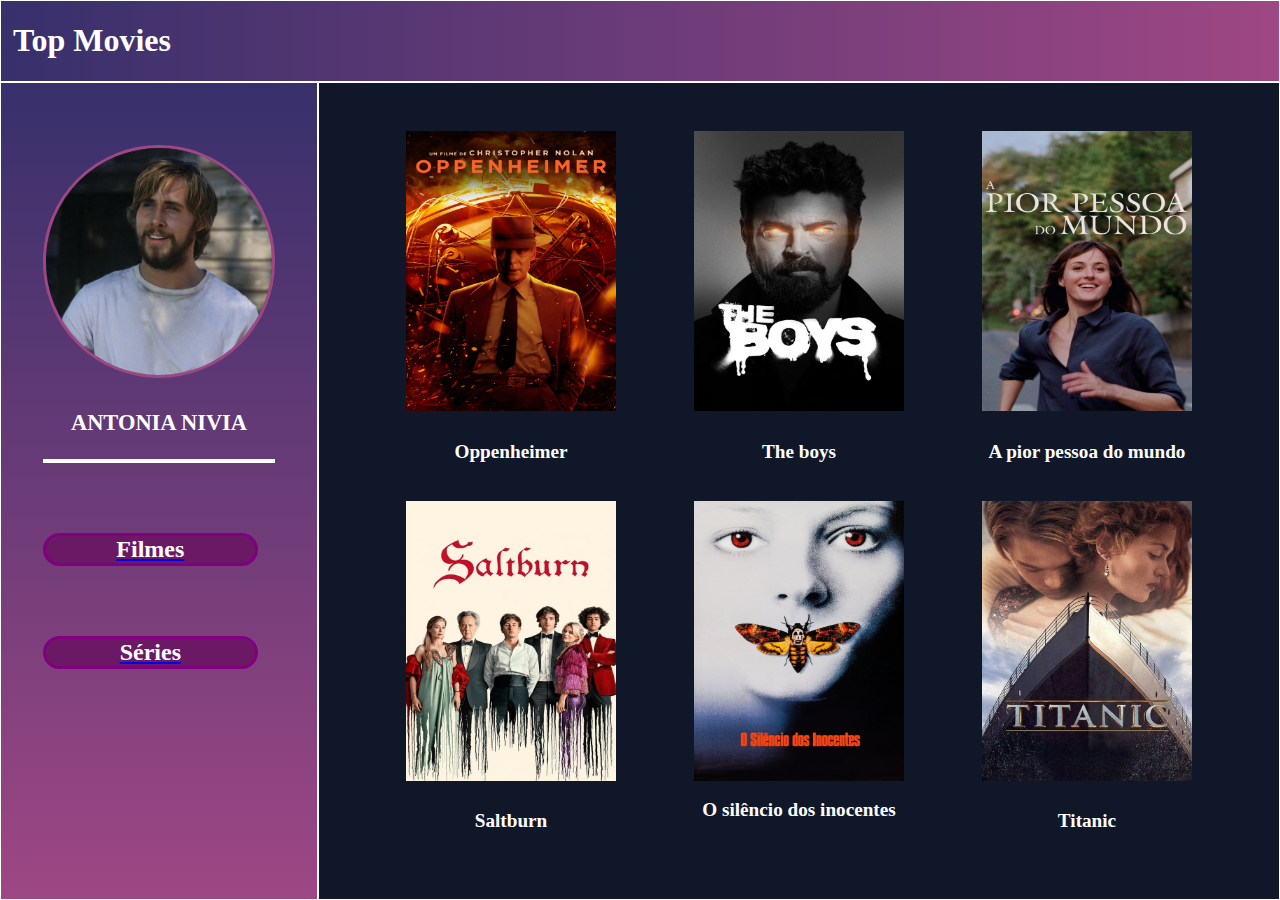
<file: index.html>
<!DOCTYPE html>
<html>
    <head>
    <meta charset="UTF-8">
    <meta name="viewport" content="width=device-width, initial-scale=1.0">
    <title>SITE TOP MOVIES</title>
    <link rel="stylesheet" href="estilo.css">
    </head>

    <body>
    <header>
        <H1>Top Movies</H1>
    </header>
    <section class="content">
        <aside>
            <div class="titulo"> 
                <img src="css/006240.webp" alt="imagem.aside">
                    <div class="titulo-img" id="linha"> 
                        <H3>ANTONIA NIVIA</H3> 
                    </div>  
                <a href="filmes.html"><h3 class="subtitulo2">Filmes</h3></a>
                <a href="series.html"><h3 class="subtitulo2">Séries</h3></a>
                
            </div>  
        </aside>
        <main>

            <div class="y">
                    <div>
                    <a href="https://www.themoviedb.org/movie/872585-oppenheimer">
                    <img src="css/image.png" alt=""></a>  
                    <h3 class="titulo-main"><p>Oppenheimer</p></h3>
                    </div>

                    <div>
                    <a href="https://www.themoviedb.org/tv/76479-the-boys">
                    <img src="css/image (1).png" alt=""></a>
                    <h3 class="titulo-main"><p>The boys</p></h3>
                    </div>

                    <div>
                    <a href="https://www.themoviedb.org/movie/660120-verdens-verste-menneske">
                    <img src="css/image (2).png" alt=""></a>
                    <h3 class="titulo-main"><p>A pior pessoa do mundo</p></h3>
                    </div>

                    <div>   
                    <a href="https://www.themoviedb.org/movie/930564-saltburn">
                    <img src="css/image (3).png" alt=""></a>
                    <h3 class="titulo-main"><p>Saltburn</p></h3>
                    </div>

                    <div>
                    <a href="https://www.themoviedb.org/movie/274-the-silence-of-the-lambs">
                    <img src="css/image (4).png" alt=""></a>
                    <h3 class="titulo-main">O silêncio dos inocentes<p></p></h3>
                    </div>

                    <div>
                    <a href="https://www.themoviedb.org/movie/597-titanic">
                    <img src="css/image (5).png" alt=""></a>
                    <h3 class="titulo-main"><p>Titanic</p></h3>
                    </div>
            </div>

        </main>
        </body>
    </section>

</html>
</file>
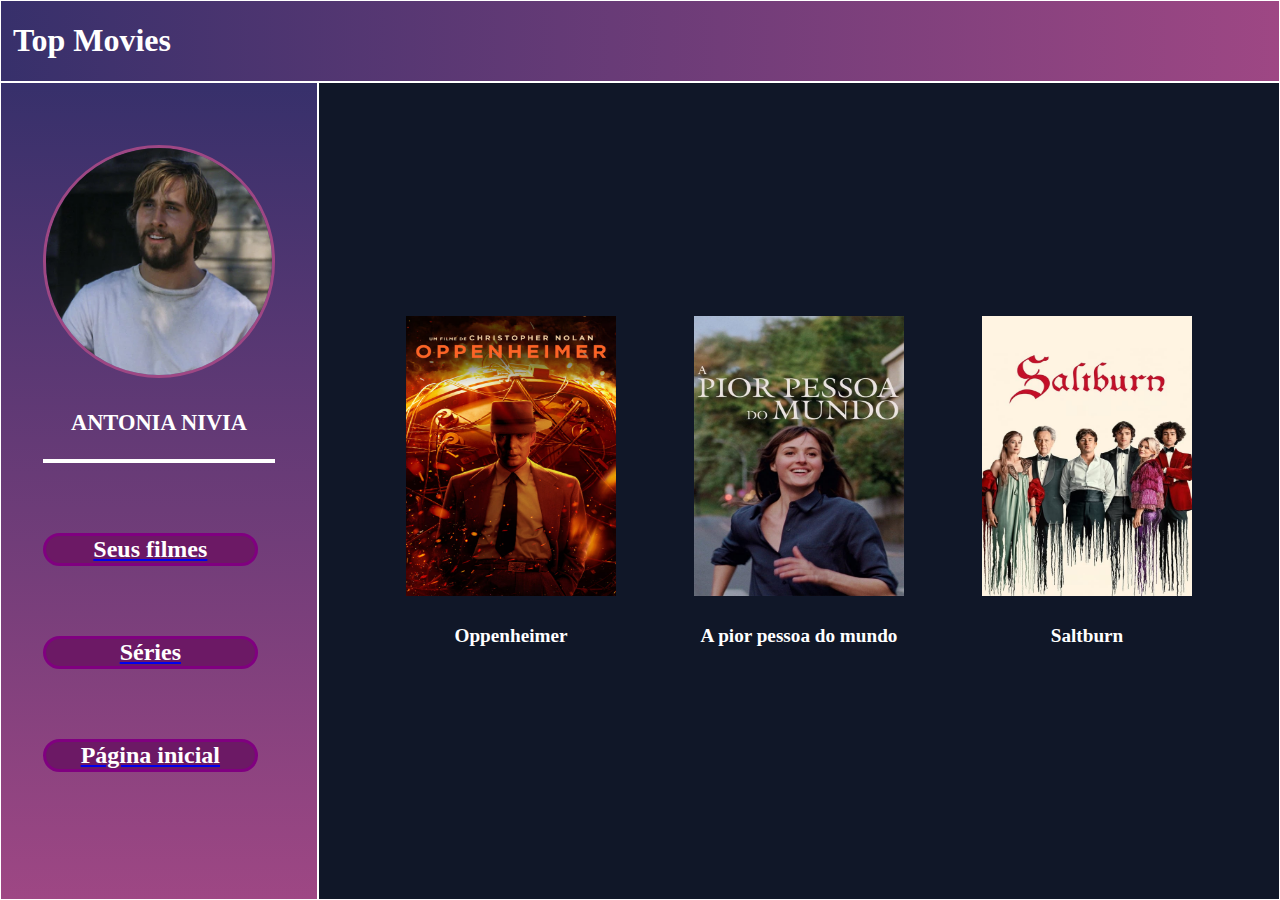
<file: filmes.html>
<!DOCTYPE html>
<html>
    <head>
    <meta charset="UTF-8">
    <meta name="viewport" content="width=device-width, initial-scale=1.0">
    <title>FILMES</title>
    <link rel="stylesheet" href="estilo.css">
    </head>

    <body>
    <header>
        <H1>Top Movies</H1>
    

        </header>
    <section class="content">
        <aside>
            <div class="titulo"> 
                <img src="css/006240.webp" alt="imagem.aside">
                    <div class="titulo-img" id="linha"> 
                        <H3>ANTONIA NIVIA</H3> 
                    </div>  
                <a href="filmes.html"><h3 class="subtitulo2">Seus filmes</h3></a>
                <a href="series.html"><h3 class="subtitulo2">Séries</h3></a>
                <a href="index.html"><h3 class="subtitulo2">Página inicial</h3></a>
            </div>  
        </aside>
        <main>
                <div class="y">
                    <div>
                    <a href="https://www.themoviedb.org/movie/872585-oppenheimer">
                    <img class="serie1" src="css/image.png" alt="imagem 872585-oppenheimer"></a>
                    <h3 class="titulo-main"><p>Oppenheimer</p></h3>  
                    </div>

                    <div>
                    <a href="https://www.themoviedb.org/movie/660120-verdens-verste-menneske">
                    <img class="serie1" src="css/image (2).png" alt="imagem a pior pessoa do mundo"></a>
                    <h3 class="titulo-main"><p>A pior pessoa do mundo</p></h3>
                    </div>

                    <div>
                    <a href="https://www.themoviedb.org/movie/930564-saltburn">
                    <img class="serie1" src="css/image (3).png" alt="imagem saltburn"></a>
                    <h3 class="titulo-main"><p>Saltburn</p></h3>
                    </div>
            </div>
        
        </main>
        </body>
    </section>

</html>
</file>
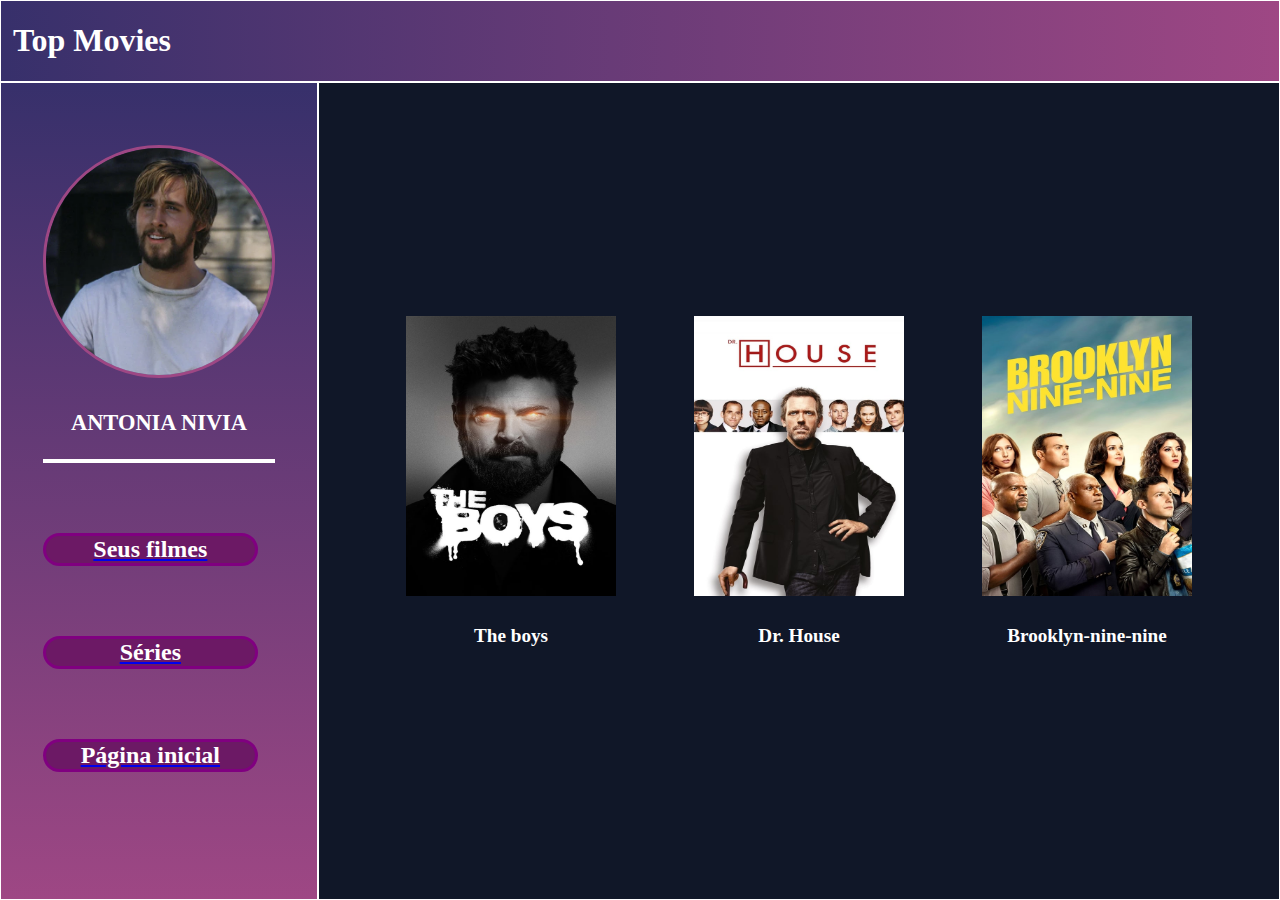
<file: series.html>
<!DOCTYPE html>
<html>
    <head>
    <meta charset="UTF-8">
    <meta name="viewport" content="width=device-width, initial-scale=1.0">
    <title>FILMES</title>
    <link rel="stylesheet" href="estilo.css">
    </head>

    <body>
    <header>
        <H1>Top Movies</H1>
    

        </header>
    <section class="content">
        <aside>
            <div class="titulo"> 
                <img src="css/006240.webp" alt="imagem.aside">
                    <div class="titulo-img" id="linha"> 
                        <H3>ANTONIA NIVIA</H3> 
                    </div>  
                <a href="filmes.html"><h3 class="subtitulo2">Seus filmes</h3></a>
                <a href="series.html"><h3 class="subtitulo2">Séries</h3></a>
                <a href="index.html"><h3 class="subtitulo2">Página inicial</h3></a>
            </div>  
        </aside>
        <main>
                <div class="y">
                    <div>
                        <a href="https://www.themoviedb.org/tv/76479-the-boys">
                        <img src="css/image (1).png" alt=""></a>
                        <h3 class="titulo-main"><p>The boys</p></h3>
                    </div>

                    <div>
                        <a href="https://www.themoviedb.org/movie/660120-verdens-verste-menneske">
                        <img class="serie1" src="css/image (6).png" alt=""></a>
                        <h3 class="titulo-main"><p>Dr. House</p></h3>
                    </div>

                    <div>
                        <a href="https://www.themoviedb.org/tv/48891-brooklyn-nine-nine">
                        <img class="serie1" src="css/imagem 8.jpg" alt=""></a>
                        <h3 class="titulo-main"><p>Brooklyn-nine-nine</p></h3>
                    </div>
            </div>
        
        </main>
        </body>
    </section>

</html>
</file>
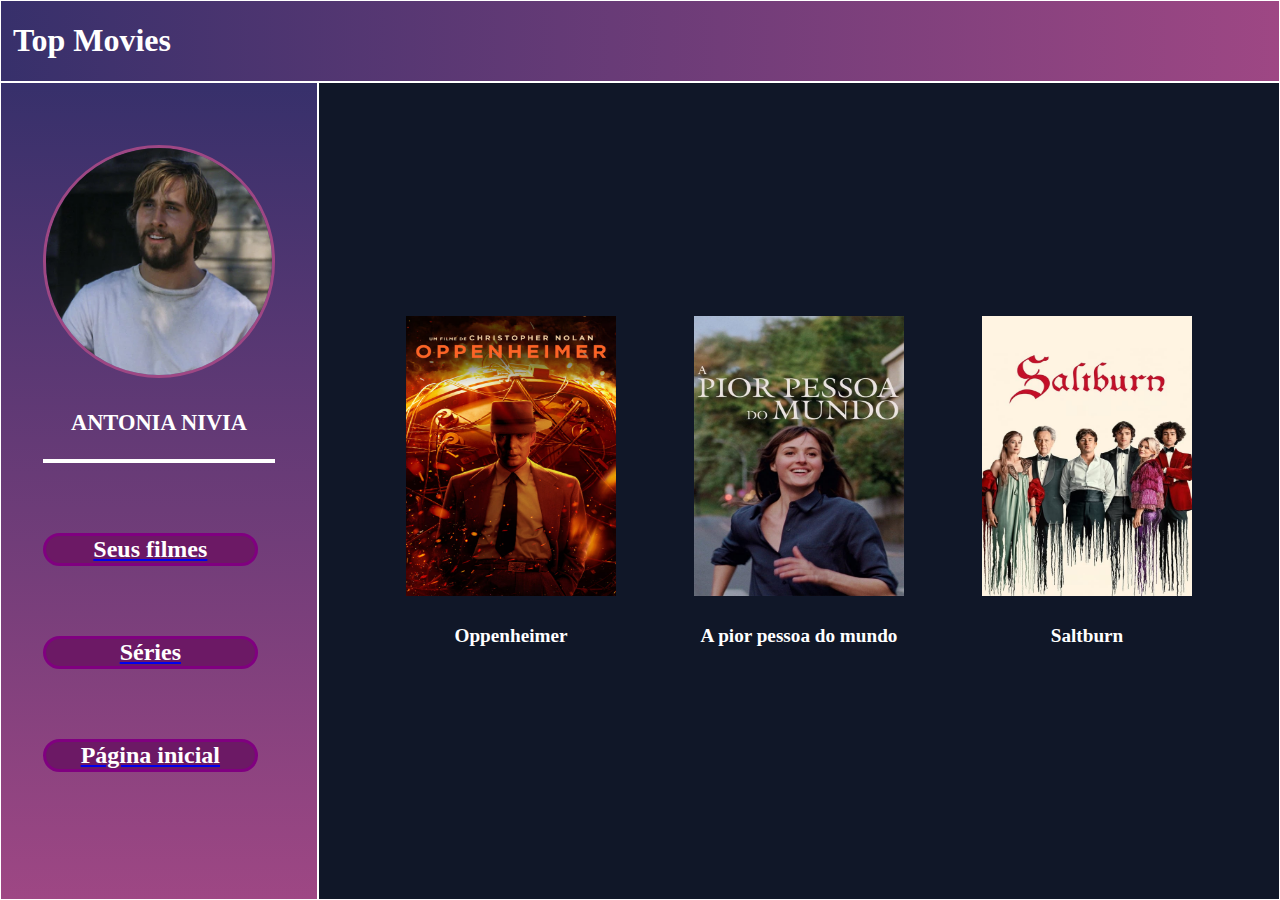
<file: seus filmes.html>
<!DOCTYPE html>
<html>
    <head>
    <meta charset="UTF-8">
    <meta name="viewport" content="width=device-width, initial-scale=1.0">
    <title>FILMES</title>
    <link rel="stylesheet" href="estilo.css">
    </head>

    <body>
    <header>
        <H1>Top Movies</H1>
    

        </header>
    <section class="content">
        <aside>
            <div class="titulo"> 
                <img src="css/006240.webp" alt="imagem.aside">
                    <div class="titulo-img" id="linha"> 
                        <H3>ANTONIA NIVIA</H3> 
                    </div>  
                <a href="seus filmes.html"><h3 class="subtitulo2">Seus filmes</h3></a>
                <a href="series.html"><h3 class="subtitulo2">Séries</h3></a>
                <a href="index.html"><h3 class="subtitulo2">Página inicial</h3></a>
            </div>  
        </aside>
        <main>
                <div class="y">
                    <div>
                    <a href="https://www.themoviedb.org/movie/872585-oppenheimer">
                    <img class="serie1" src="css/image.png" alt="imagem 872585-oppenheimer"></a>
                    <h3 class="titulo-main"><p>Oppenheimer</p></h3>  
                    </div>

                    <div>
                    <a href="https://www.themoviedb.org/movie/660120-verdens-verste-menneske">
                    <img class="serie1" src="css/image (2).png" alt="imagem a pior pessoa do mundo"></a>
                    <h3 class="titulo-main"><p>A pior pessoa do mundo</p></h3>
                    </div>

                    <div>
                    <a href="https://www.themoviedb.org/movie/930564-saltburn">
                    <img class="serie1" src="css/image (3).png" alt="imagem saltburn"></a>
                    <h3 class="titulo-main"><p>Saltburn</p></h3>
                    </div>
            </div>
        
        </main>
        </body>
    </section>

</html>
</file>
<file: estilo.css>
body {
    display: flex;
    flex-direction: column;
    height: 100vh;
    margin: 0;
}

.content {
    display: flex;
    flex-direction: row;
    height: 100%;
}

header, main, aside {
    border: 1px solid white;
}

header {
    display: flex;
    justify-content: space-between;
    align-items: center;
    color: white;
    background: linear-gradient(to right, #37306B, #9E4784);
}

aside {
    display: flex;
    justify-content: center;
    background: linear-gradient(#37306B, #9E4784);
    width: 20%; /* Updated width to 20% */
    padding: 30px;
    min-width: 20%; /* Updated min-width to 20% */
}

main {
    display: flex;
    flex-wrap: wrap;
    color: white;
    background-color: #101728;
    width: 80%; /* Updated width to 80% */
    justify-content: center; /* Added */
    align-items: center; /* Added */
    
}

H1 {
    display: flex;
    padding-left: 12px;
}


img {
    display: flex;
    max-width: 100%;
    height: 30%;
    border-radius: 100%;
    margin-top: 32px;
    border: 3px solid #9E4784;
}

.titulo-img {
    display: flex;
    align-items: center;
    justify-content: center;
    margin-top: 10px;
    color: white;
    font-size: 120%;
}

#linha {
    width: 100%;
    border-bottom: 4px solid white;
}

.subtitulo2 {
    display: flex;
    align-items: center;
    justify-content: center;
    flex-direction: column;
    width: 90%;
    margin-top: 70px;
    border-radius: 100px;
    border: 3px solid purple;
    background-color: #6c1965;
    color: white;
    font-size: 150%;
}

main img {
    display: flex;
    flex-wrap: wrap;
    height: 280px;
    width: 210px;
    border-radius: 20px;
    gap: 20px;
    margin: 0 10px;
    border-radius: 0;
    border: 0;
    
}

.y{
    display: flex;
    justify-content: space-around;
    width: 90%;
    margin-top: 20px;  
    flex-wrap: wrap;

    div{
        width: 30%;
        display: flex;
        flex-direction: column;
        align-items: center;
        align-items: center;
    }

}
   
.titulo-main{
    display: flex;
    align-items: center;
    justify-content: center;
    margin-top: 10px;
    color: white;
    font-size: 120%;


}




/* Media queries for tablet */
@media (max-width: 768px) {
    aside {
        width: 30%; /* Adjusted width for tablet */
        min-width: 30%; /* Adjusted min-width for tablet */
    }

    .y{
        div{
            width: 48%;
        }
    }
}

/* Media queries for mobile */
@media (max-width: 576px) {
   
    aside {
        width: 30%; 
        min-width: 30%;
            
    }
    main {
        
        width: 100%; 
        height: max-content;
        
        
    }

    .y{
        div{
            width: 98%;
        }
    }
}
</file>
